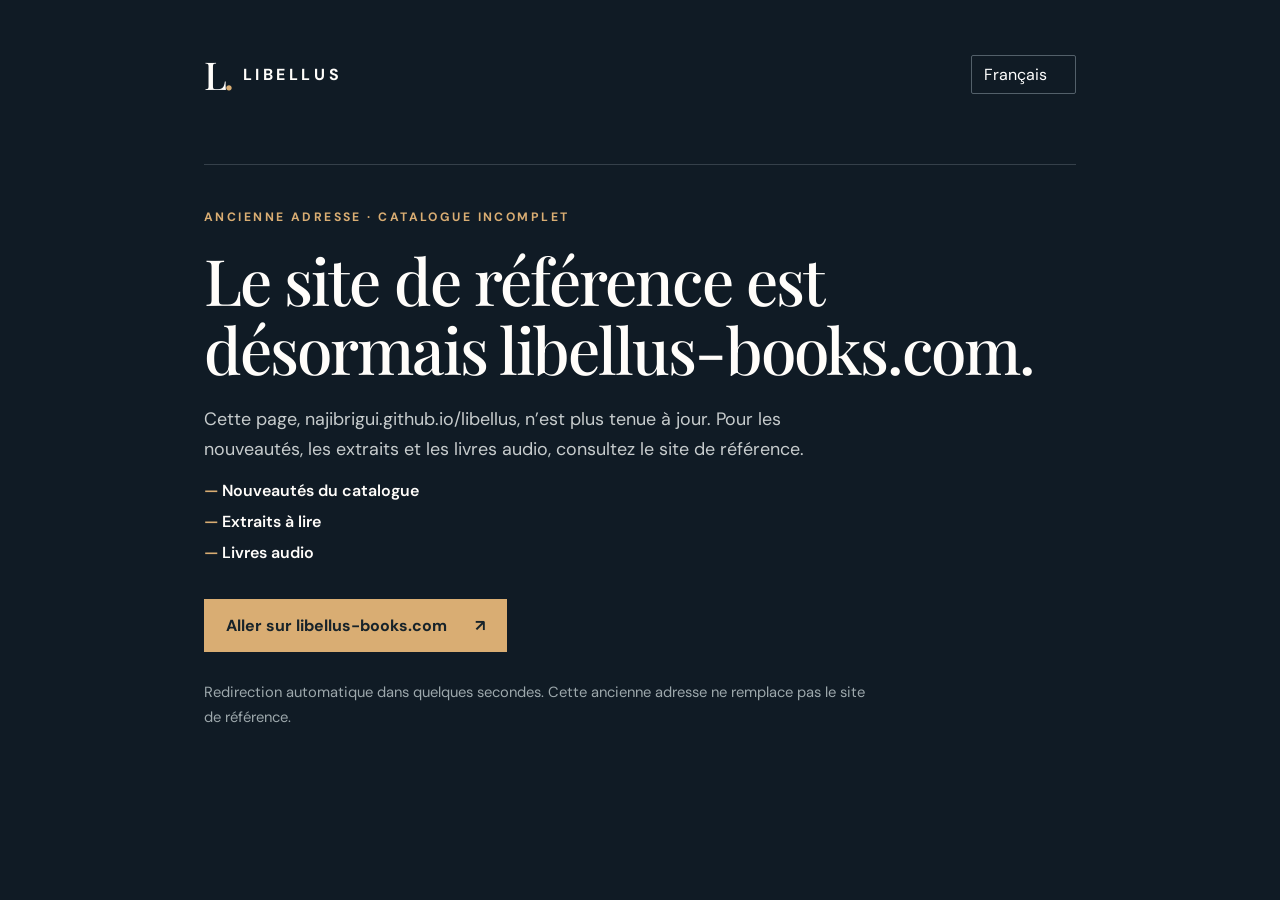
<file: index.html>
<!doctype html>
<html lang="fr">
<head>
  <meta charset="utf-8">
  <meta name="viewport" content="width=device-width, initial-scale=1">
  <meta name="theme-color" content="#101b25">
  <meta name="robots" content="noindex, follow">
  <meta http-equiv="refresh" content="8;url=https://libellus-books.com/">
  <link rel="canonical" href="https://libellus-books.com/">
  <title>Libellus — le site à jour est libellus-books.com</title>
  <meta name="description" content="Cette adresse n’est plus à jour. Nouveautés, extraits et livres audio sont sur https://libellus-books.com.">
  <link rel="icon" type="image/svg+xml" href="data:image/svg+xml,%3Csvg xmlns='http://www.w3.org/2000/svg' viewBox='0 0 64 64'%3E%3Crect width='64' height='64' rx='14' fill='%23101b25'/%3E%3Cpath d='M16 14v37h32M22 14v30h26' fill='none' stroke='%23d9ad73' stroke-width='5' stroke-linecap='round'/%3E%3C/svg%3E">
  <link rel="preconnect" href="https://fonts.googleapis.com">
  <link rel="preconnect" href="https://fonts.gstatic.com" crossorigin>
  <link href="https://fonts.googleapis.com/css2?family=DM+Sans:wght@400;500;600;700&family=Noto+Naskh+Arabic:wght@500;600;700&family=Playfair+Display:wght@500;600&display=swap" rel="stylesheet">
  <style>
    :root{--ink:#101b25;--paper:#f4f0e9;--gold:#d9ad73;--muted:#c7cccd}
    *{box-sizing:border-box}
    body{margin:0;min-height:100vh;background:var(--ink);color:#fffdfa;font-family:"DM Sans",sans-serif}
    .wrap{max-width:920px;margin:0 auto;padding:48px 24px 64px}
    header{display:flex;align-items:center;justify-content:space-between;gap:16px}
    .brand{display:inline-flex;align-items:center;gap:12px;color:inherit;text-decoration:none;font-weight:700;letter-spacing:.22em}
    .mark{font-family:"Playfair Display",serif;font-size:2.4rem;letter-spacing:-.08em;font-weight:500}
    .mark span{color:var(--gold)}
    select{appearance:none;background:transparent;color:#fff;border:1px solid #53606a;border-radius:2px;padding:8px 28px 8px 12px;font:inherit}
    select option{color:var(--ink)}
    .panel{margin-top:64px;border-top:1px solid #35404a;padding-top:42px}
    .kicker{margin:0 0 18px;color:var(--gold);font-size:.76rem;font-weight:700;letter-spacing:.2em;text-transform:uppercase}
    h1{margin:0 0 22px;font-family:"Playfair Display",Georgia,serif;font-weight:500;font-size:clamp(2.4rem,5vw,4.4rem);line-height:1.08;letter-spacing:-.03em}
    p{margin:0 0 16px;font-size:1.12rem;line-height:1.65;color:var(--muted);max-width:680px}
    ul{margin:8px 0 28px;padding:0;list-style:none;display:grid;gap:10px}
    li{color:#fffdfa;font-weight:600}
    li:before{content:"— ";color:var(--gold)}
    .cta{display:inline-flex;align-items:center;gap:28px;margin-top:8px;padding:16px 22px;background:var(--gold);color:#17232a;text-decoration:none;font-weight:700}
    .cta:hover{background:#eec593}
    .note{margin-top:28px;font-size:.92rem;color:#9da8ac}
    .rtl{direction:rtl;font-family:"Noto Naskh Arabic",serif}
    .rtl .brand,.rtl .kicker,.rtl .cta{font-family:"DM Sans","Noto Naskh Arabic",sans-serif}
    .rtl h1{font-family:"Noto Naskh Arabic",serif;letter-spacing:0}
  </style>
</head>
<body>
  <div class="wrap">
    <header>
      <a class="brand" href="https://libellus-books.com/"><span class="mark">L<span>.</span></span><span>LIBELLUS</span></a>
      <label class="sr-only" for="language" style="position:absolute;width:1px;height:1px;overflow:hidden">Langue</label>
      <select id="language" aria-label="Langue">
        <option value="fr">Français</option>
        <option value="es">Español</option>
        <option value="ca">Català</option>
        <option value="en">English</option>
        <option value="ar">العربية</option>
      </select>
    </header>
    <main class="panel">
      <p class="kicker" data-i18n="kicker">Ancienne adresse · catalogue incomplet</p>
      <h1 data-i18n="title">Le site de référence est désormais libellus-books.com.</h1>
      <p data-i18n="lead">Cette page, najibrigui.github.io/libellus, n’est plus tenue à jour. Pour les nouveautés, les extraits et les livres audio, consultez le site de référence.</p>
      <ul>
        <li data-i18n="item1">Nouveautés du catalogue</li>
        <li data-i18n="item2">Extraits à lire</li>
        <li data-i18n="item3">Livres audio</li>
      </ul>
      <a class="cta" href="https://libellus-books.com/"><span data-i18n="cta">Aller sur libellus-books.com</span><span aria-hidden="true">↗</span></a>
      <p class="note" data-i18n="note">Redirection automatique dans quelques secondes. Cette ancienne adresse ne remplace pas le site de référence.</p>
    </main>
  </div>
  <script>
    var copy = {
      fr: {
        kicker: "Ancienne adresse · catalogue incomplet",
        title: "Le site de référence est désormais libellus-books.com.",
        lead: "Cette page, najibrigui.github.io/libellus, n’est plus tenue à jour. Pour les nouveautés, les extraits et les livres audio, consultez le site de référence.",
        item1: "Nouveautés du catalogue",
        item2: "Extraits à lire",
        item3: "Livres audio",
        cta: "Aller sur libellus-books.com",
        note: "Redirection automatique dans quelques secondes. Cette ancienne adresse ne remplace pas le site de référence."
      },
      es: {
        kicker: "Dirección antigua · catálogo incompleto",
        title: "El sitio de referencia es ahora libellus-books.com.",
        lead: "Esta página, najibrigui.github.io/libellus, ya no se actualiza. Para las novedades, los extractos y los audiolibros, consulte el sitio de referencia.",
        item1: "Novedades del catálogo",
        item2: "Extractos para leer",
        item3: "Audiolibros",
        cta: "Ir a libellus-books.com",
        note: "Redirección automática en unos segundos. Esta dirección antigua no sustituye al sitio de referencia."
      },
      ca: {
        kicker: "Adreça antiga · catàleg incomplet",
        title: "El lloc de referència és ara libellus-books.com.",
        lead: "Aquesta pàgina, najibrigui.github.io/libellus, ja no s’actualitza. Per a les novetats, els extractes i els audiollibres, consulteu el lloc de referència.",
        item1: "Novetats del catàleg",
        item2: "Extractes per llegir",
        item3: "Audiollibres",
        cta: "Anar a libellus-books.com",
        note: "Redirecció automàtica d’aquí a uns segons. Aquesta adreça antiga no substitueix el lloc de referència."
      },
      en: {
        kicker: "Former address · incomplete catalogue",
        title: "The reference site is now libellus-books.com.",
        lead: "This page, najibrigui.github.io/libellus, is no longer updated. For new titles, excerpts and audiobooks, use the reference site.",
        item1: "New titles",
        item2: "Excerpts to read",
        item3: "Audiobooks",
        cta: "Go to libellus-books.com",
        note: "You will be redirected in a few seconds. This old address does not replace the reference site."
      },
      ar: {
        kicker: "العنوان القديم · فهرس غير مكتمل",
        title: "الموقع المرجعي أصبح libellus-books.com.",
        lead: "هذه الصفحة، najibrigui.github.io/libellus، لم تعد تُحدَّث. للاطلاع على المستجدات والمقتطفات والكتب الصوتية، زوروا الموقع المرجعي.",
        item1: "مستجدات الفهرس",
        item2: "مقتطفات للقراءة",
        item3: "كتب صوتية",
        cta: "الانتقال إلى libellus-books.com",
        note: "ستتم إعادة التوجيه تلقائياً بعد بضع ثوانٍ. هذا العنوان القديم لا يحل محل الموقع المرجعي."
      }
    };
    var select = document.getElementById("language");
    function apply(lang) {
      var t = copy[lang] || copy.fr;
      document.documentElement.lang = lang === "ar" ? "ar" : lang;
      document.body.classList.toggle("rtl", lang === "ar");
      document.querySelectorAll("[data-i18n]").forEach(function (el) {
        el.textContent = t[el.getAttribute("data-i18n")] || "";
      });
    }
    select.addEventListener("change", function () { apply(select.value); });
    apply("fr");
    setTimeout(function () { location.replace("https://libellus-books.com/"); }, 8000);
  </script>
</body>
</html>
</file>
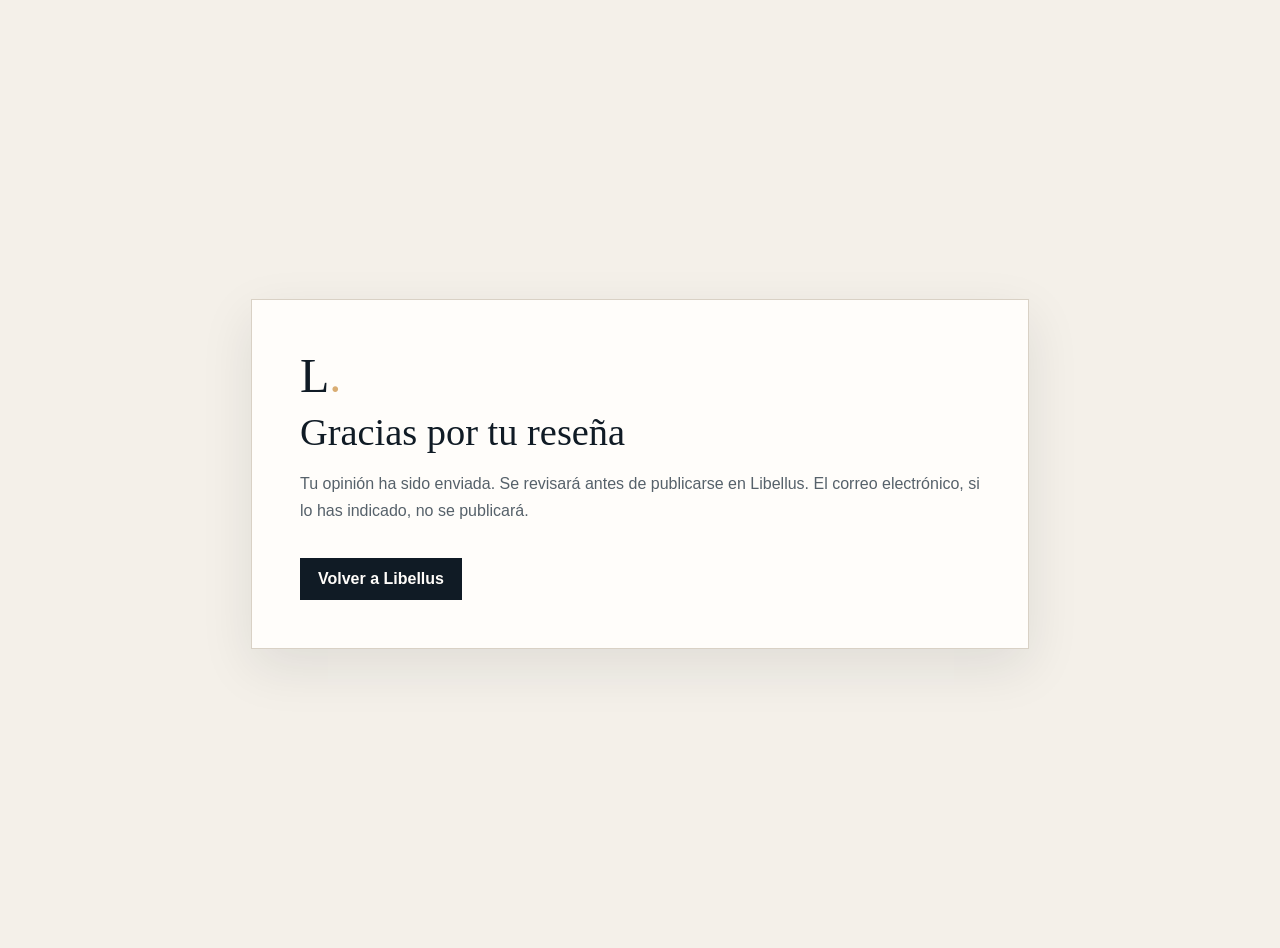
<file: gracias.html>
<!doctype html>
<html lang="es">
<head>
  <meta charset="utf-8">
  <meta name="viewport" content="width=device-width, initial-scale=1">
  <meta name="theme-color" content="#101b25">
  <title>Gracias — Libellus</title>
  <style>
    :root{font-family:Arial,sans-serif;color:#101b25;background:#f4f0e9}body{margin:0;min-height:100vh;display:grid;place-items:center;padding:24px}.card{max-width:680px;background:#fffdfa;border:1px solid #d9d1c5;padding:48px;box-shadow:0 18px 50px #15212b18}.mark{font-family:Georgia,serif;font-size:3rem}.mark span{color:#d9ad73}h1{font-family:Georgia,serif;font-size:2.4rem;font-weight:500;margin:.4rem 0 1rem}p{line-height:1.7;color:#56616a}a{display:inline-block;margin-top:18px;background:#101b25;color:#fffdfa;padding:12px 18px;text-decoration:none;font-weight:700}
  </style>
</head>
<body>
  <main class="card">
    <div class="mark">L<span>.</span></div>
    <h1>Gracias por tu reseña</h1>
    <p>Tu opinión ha sido enviada. Se revisará antes de publicarse en Libellus. El correo electrónico, si lo has indicado, no se publicará.</p>
    <a href="./#opiniones">Volver a Libellus</a>
  </main>
</body>
</html>
</file>
